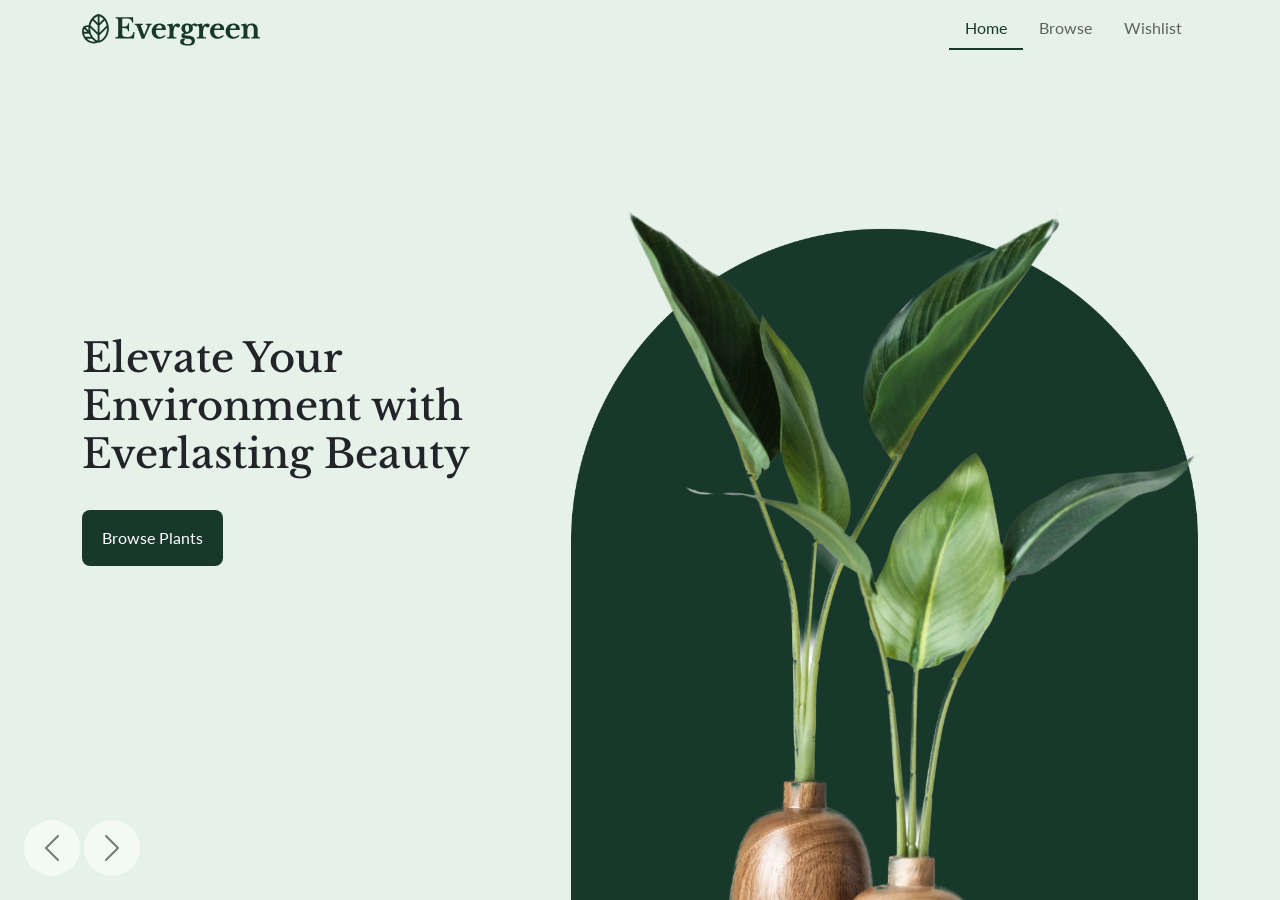
<file: index.html>
<!doctype html>
<html lang="en">
  <head>
    <meta charset="utf-8">
    <meta name="viewport" content="width=device-width, initial-scale=1">
    <title>Plant Shop</title>

    <!-- Style Sheets -->
    <link href="https://cdn.jsdelivr.net/npm/bootstrap@5.3.0/dist/css/bootstrap.min.css" rel="stylesheet" integrity="sha384-9ndCyUaIbzAi2FUVXJi0CjmCapSmO7SnpJef0486qhLnuZ2cdeRhO02iuK6FUUVM" crossorigin="anonymous">
    <link rel="stylesheet" href="styles/main.css">
  </head>
  <body>

    <!-- ------------------------------------------------------------------------------------------------ -->
    <!-- Nav Bar -->

    <nav class="navbar fixed-top">
      <div class="container">
        
        <!-- Logo -->
        <a class="navbar-brand" href="#">
          <img src="assets/Logo.svg" alt="Logo" height="32">
        </a>

        <!-- Nav Items -->
        <ul class="nav">
          <li class="nav-item">
            <a class="nav-link active" aria-current="page" href="index.html">Home</a>
          </li>
          <li class="nav-item">
            <a class="nav-link" href="browse.html">Browse</a>
          </li>
          <li class="nav-item">
            <a class="nav-link" href="wishlist.html">Wishlist</a>
          </li>
        </ul>

      </div>
    </nav>

    <!-- ------------------------------------------------------------------------------------------------ -->
    <!-- Carousel -->

    <div id="carouselExample" class="carousel carousel-dark slide">
      <div class="carousel-inner">
        <!-- Slide 1 -->
        <div class="carousel-item active">
          <div class="container">
            <div class="row full-height">
              <div class="col align-self-center">
                <h1>Elevate Your Environment with Everlasting Beauty</h1>
                <button class="mt-4">Browse Plants</button>
              </div>
              <div class="col align-self-end">
                <img src="assets/hero-image.png" class="hero-image" id="hero-image" alt="Hero Image">
              </div>
            </div>
          </div>
        </div>
    
        <!-- Slide 2 (with accordion) -->
        <div class="carousel-item full-height">
          <div class="container">
            <div class="row full-height">
              <div class="col align-self-center">
                <h1>Evegreen knows what to do, just ask!</h1>
                <button class="mt-4">Browse Plants</button>
    
                <!-- Accordion -->
                <div class="accordion mt-4" id="accordionExample">
                  <!-- Section 1 -->
                  <div class="accordion-item">
                    <h2 class="accordion-header" id="headingOne">
                      <button class="accordion-button" type="button" data-bs-toggle="collapse" data-bs-target="#collapseOne" aria-expanded="true" aria-controls="collapseOne">
                        More About Us
                      </button>
                    </h2>
                    <div id="collapseOne" class="accordion-collapse collapse show" aria-labelledby="headingOne" data-bs-parent="#accordionExample">
                      <div class="accordion-body">
                        The Evergreen is a comprehensive online platform dedicated to catering to plant enthusiasts and green-thumbed individuals, offering a vast array of meticulously curated plant species, ranging from lush indoor houseplants to vibrant outdoor botanical wonders, with detailed descriptions and care guides to help both novice and experienced gardeners nurture and cultivate these natural treasures into flourishing, vibrant ecosystems; furthermore, the website goes beyond merely being an e-commerce platform, as it fosters an engaging community of plant lovers through informative blog articles, interactive forums, and expert-led webinars, providing a space for plant enthusiasts to connect, share their experiences, seek advice, and exchange tips on gardening, while also offering a personalized plant recommendation tool that factors in various environmental conditions, preferences, and skill levels to suggest the most suitable plants, thus empowering individuals to create their green sanctuaries and embark on an enriching journey of discovering the beauty, serenity, and eco-consciousness that nurturing plants can bring to their lives.
                      </div>
                    </div>
                  </div>
    
                  <!-- Section 2 -->
                  <div class="accordion-item">
                    <h2 class="accordion-header" id="headingTwo">
                      <button class="accordion-button collapsed" type="button" data-bs-toggle="collapse" data-bs-target="#collapseTwo" aria-expanded="false" aria-controls="collapseTwo">
                        Contact Us
                      </button>
                    </h2>
                    <div id="collapseTwo" class="accordion-collapse collapse" aria-labelledby="headingTwo" data-bs-parent="#accordionExample">
                      <div class="accordion-body">
                        How can whe help you<br>
                        Sell:073 662 4471 <br>
                        Email: 231244@virtualwindow.co.za
                      </div>
                    </div>
                  </div>
    
                  <!-- Section 3 -->
                  <div class="accordion-item">
                    <h2 class="accordion-header" id="headingThree">
                      <button class="accordion-button collapsed" type="button" data-bs-toggle="collapse" data-bs-target="#collapseThree" aria-expanded="false" aria-controls="collapseThree">
                        Info
                      </button>
                    </h2>
                    <div id="collapseThree" class="accordion-collapse collapse" aria-labelledby="headingThree" data-bs-parent="#accordionExample">
                      <div class="accordion-body">
                        
The Evergeen website is designed with user-friendliness and accessibility in mind, featuring an intuitive and visually appealing interface that allows visitors to effortlessly navigate through the extensive plant catalog, easily filter and search for specific plant types, and conveniently access detailed product information, including botanical names, common names, care requirements, growth patterns, and ideal environmental conditions for each plant species.

The website prioritizes sustainability and eco-friendliness, collaborating with reputable nurseries and growers who follow ethical and environmentally responsible practices, ensuring that the plants offered are propagated and sourced responsibly, and promoting the use of eco-friendly packaging materials to minimize the carbon footprint of deliveries.

To ensure that customers have a seamless shopping experience, the website offers secure and convenient payment options, reliable shipping services, and a hassle-free return and exchange policy, all backed by excellent customer support to address any inquiries or issues promptly.


                      </div>
                    </div>
                  </div>
                </div>
                <!-- End Accordion -->
              </div>
              <div class="col align-self-end">
                <img src="assets/hero-image.png" class="hero-image" id="hero-image" alt="Hero Image">
              </div>
            </div>
          </div>
        </div>
      </div>
    
      <!-- Carousel Controls -->
      <button class="carousel-control-prev" type="button" data-bs-target="#carouselExample" data-bs-slide="prev">
        <span class="carousel-control-prev-icon" aria-hidden="true"></span>
        <span class="visually-hidden">Previous</span>
      </button>
      <button class="carousel-control-next" type="button" data-bs-target="#carouselExample" data-bs-slide="next">
        <span class="carousel-control-next-icon" aria-hidden="true"></span>
        <span class="visually-hidden">Next</span>
      </button>
    </div>
    <!-- Javascript -->
    <script src="https://cdn.jsdelivr.net/npm/@popperjs/core@2.11.8/dist/umd/popper.min.js" integrity="sha384-I7E8VVD/ismYTF4hNIPjVp/Zjvgyol6VFvRkX/vR+Vc4jQkC+hVqc2pM8ODewa9r" crossorigin="anonymous"></script>
    <script src="https://cdn.jsdelivr.net/npm/bootstrap@5.3.0/dist/js/bootstrap.min.js" integrity="sha384-fbbOQedDUMZZ5KreZpsbe1LCZPVmfTnH7ois6mU1QK+m14rQ1l2bGBq41eYeM/fS" crossorigin="anonymous"></script>
    <script src="https://ajax.googleapis.com/ajax/libs/jquery/3.7.0/jquery.min.js"></script>
    <script src="scripts/main.js"></script>

  </body>
</html>
</file>
<file: styles/main.css>
@import url('https://fonts.googleapis.com/css2?family=Lato&family=Libre+Baskerville:wght@700&display=swap');

/* ---------------------------------------- */
/* Global Styles */

/* Fonts */
h1,h2,h3,h4,h5,h6 {
    font-family: 'Libre Baskerville', serif;
}

p {
    font-family: 'Lato', sans-serif;
    font-size: 16px;
}

/* Spacing */
.full-height {
    height: 100vh;
}



button {
    border: none;
    padding: 16px 20px;
    border-radius: 8px;
    background: #18382B;
    font-family: 'Lato', sans-serif;
    font-size: 16px;
    color: white;
}



.nav-link {
    font-family: 'Lato', sans-serif;
    color: rgba(0, 0, 0, 0.60);
}

.nav-link:hover {
    color: #18382B;
}

.nav-link.active {
    border-bottom: 2px solid #18382B;
    color: #18382B;
}


/* Carousel */

.carousel-item {
    background-color: #E6F2E9;
}

.carousel-control-next, .carousel-control-prev {
    top: auto;
    right: auto;
    left: 24px;
    bottom: 24px;
    width: auto;
    background-color: white;
    padding: 12px;
    border-radius: 50%;
}

.carousel-control-next {
    left: 84px;
}

/* Card */

.card {
    border-radius: 150px 150px 12px 12px;
    background: #F3F3F3;
    text-align: center;
    height: 440px;
    border: none;
}

.card-img-top {
    width:auto;
    height:320px;
    margin: auto;
    transition: all .3s cubic-bezier(0.075, 0.82, 0.165, 1); 
}

.card-img-top.small {
    height:200px;
}

.card-text {
    color: #18382B;
}



.hero-image {
    height: 90vh; 
    position: relative;
    bottom: -100px;
}
</file>
